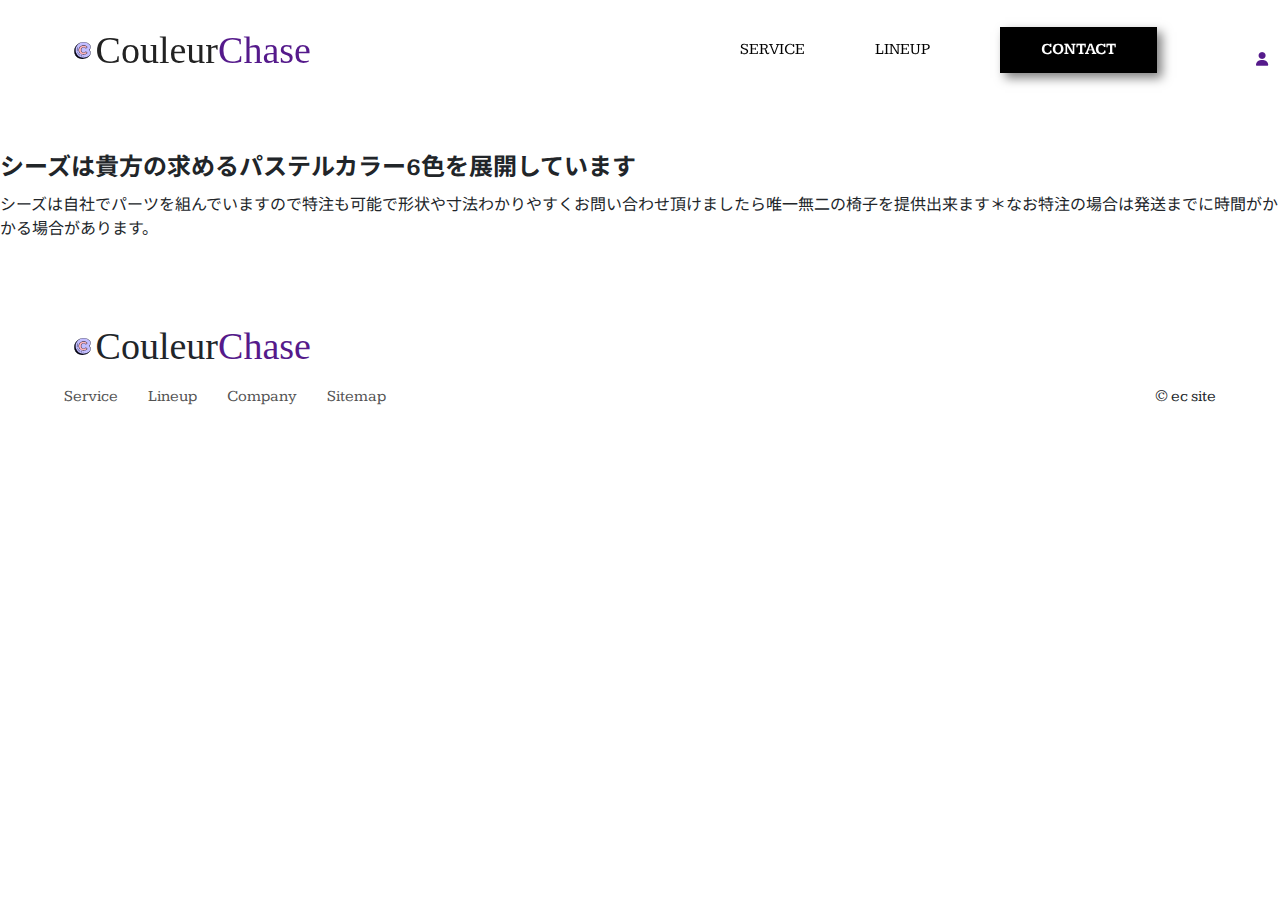
<file: service0.html>
<!DOCTYPE html>
<html lang="ja">
  <head>
    <meta charset="UTF-8" />
    <meta name="viewport" content="width=device-width, initial-scale=1.0" />
    <meta http-equiv="X-UA-Compatible" content="ie=edge" />
    <title>CouleurChase</title>
    <meta name="description" content="This site is a test site." />
    <link rel="icon" href="images/11062b_9ae7fb3109b3466fba8485c4224af5c7.svg" />
    <link rel="stylesheet" href="styles/loader.css" />
    <script src="scripts/vendors/pace.js"></script>
    <link
      href="https://fonts.googleapis.com/css2?family=Kameron:wght@400;700&family=Noto+Sans+JP:wght@500&display=swap"
      rel="stylesheet"
    />
    <link
      rel="stylesheet"
      href="https://cdnjs.cloudflare.com/ajax/libs/font-awesome/6.3.0/css/all.min.css"
    />
    <link rel="stylesheet" href="styles/vendors/bootstrap-reboot.css" />
    <link rel="stylesheet" href="styles/vendors/swiper.min.css" />
    <link rel="stylesheet" href="styles/style.css" />
    <link rel="stylesheet" href="styles/lineup.css" />

    <!-- three.jsを読み込む -->
    <script src="js/three/three.min.js"></script>
    <script src="js/three/OrbitControls.js"></script>
    <script src="js/three/GLTFLoader.js"></script>

    <!-- script.jsを読み込む -->
    <script src="js/script.js"></script>
    <script src="js/script02.js"></script>
    <script src="js/script03.js"></script>
    <script src="js/script04.js"></script>
    <script src="js/script05.js"></script>
    <script src="js/script06.js"></script>
    <script src="js/script07.js"></script>
    <script src="js/script08.js"></script>
    <script src="js/script09.js"></script>
    <script src="js/script10.js"></script>
  </head>
  <body>
    <div id="global-container">
      <div id="container">
        <div class="mobile-menu__cover"></div>
        <div class="nav-trigger"></div>
        <header class="header">
          <div class="header__inner appear up">
            <div class="logo item">
              <a class="logo__transition" href="./index.html">
                <img src="images/11062b_9ae7fb3109b3466fba8485c4224af5c7.svg" alt="" class="logo__img" />
                <span class="logo__stay">Couleur</span>
                <span class="logo__world">Chase</span>
              </a>
            </div>
            <nav class="header__nav">
              <ul class="header__ul">
                <li class="header__li item"><a href="./service.html">Service</a></li>
                <li class="header__li item"><a href="./cart/item_list_a.php">Lineup</a></li>
                <li class="header__li item">
                  <a class="btn filled" href="./contact_us/contact.php">Contact</a>
                </li>
              </ul>
            </nav>

            <div class="header__icon">
              <div class="header__icon__user">
                <a href="./login/login_form.php"
                  ><i class="fa-solid fa-user"></i
                ></a>
              </div>
              <div class="header__icon__cart">
                <a href="./cart/item_cart_a.php"
                  ><i class="fa-solid fa-cart-shopping"></i
                ></a>
              </div>
            </div>
            <button class="mobile-menu__btn">
              <span></span>
              <span></span>
              <span></span>
            </button>
          </div>
        </header>



        <div class="main__service">
          <h2>シーズは貴方の求めるパステルカラー6色を展開しています</h2>

          <p>シーズは自社でパーツを組んでいますので特注も可能で形状や寸法わかりやすくお問い合わせ頂けましたら唯一無二の椅子を提供出来ます</tb><span>＊なお特注の場合は発送までに時間がかかる場合があります。</span></p>
        </div>


        
        
        
        
        
        
        
        
        
        
        
        

        <footer class="footer appear up">
          <div class="logo item">
            <img src="images/11062b_9ae7fb3109b3466fba8485c4224af5c7.svg" alt="" class="logo__img" />
            <span class="logo__stay">Couleur</span>
            <span class="logo__world">Chase</span>
          </div>
          <nav class="footer__nav">
            <ul class="footer__ul">
              <li class="footer__li item"><a href="#">Service</a></li>
              <li class="footer__li item"><a href="#">Lineup</a></li>
              <li class="footer__li item"><a href="#">Company</a></li>
              <li class="footer__li item"><a href="#">Sitemap</a></li>
            </ul>
            <div class="footer__copyright item">&copy; ec site</div>
          </nav>
        </footer>
      </div>
      <nav class="mobile-menu">
        <!-- <div class="logo">
          <img src="images/logo.svg" alt="" class="logo__img" />
          <span class="logo__stay">Stay</span>
          <span class="logo__world">World</span>
        </div> -->
        <ul class="mobile-menu__main">
          <li class="mobile-menu__item">
            <a class="mobile-menu__link" href="#">
              <span class="main-title">Our Service</span>
              <span class="sub-title">サービスについて</span>
            </a>
          </li>
          <li class="mobile-menu__item">
            <a class="mobile-menu__link" href="#">
              <span class="main-title">About Us</span>
              <span class="sub-title">私たちについて</span>
            </a>
          </li>
          <li class="mobile-menu__item">
            <a class="mobile-menu__link" href="#">
              <span class="main-title">Contact Us</span>
              <span class="sub-title">コンタクト方法</span>
            </a>
          </li>
        </ul>
      </nav>
    </div>
    <script src="scripts/vendors/swiper.min.js"></script>
    <script src="scripts/vendors/TweenMax.min.js"></script>
    <script src="scripts/vendors/scroll-polyfill.js"></script>
    <script src="scripts/libs/scroll.js"></script>
    <script src="scripts/libs/text-animation.js"></script>
    <script src="scripts/libs/hero-slider.js"></script>
    <script src="scripts/libs/mobile-menu.js"></script>
    <script src="scripts/main.js"></script>
  </body>
</html>
</file>
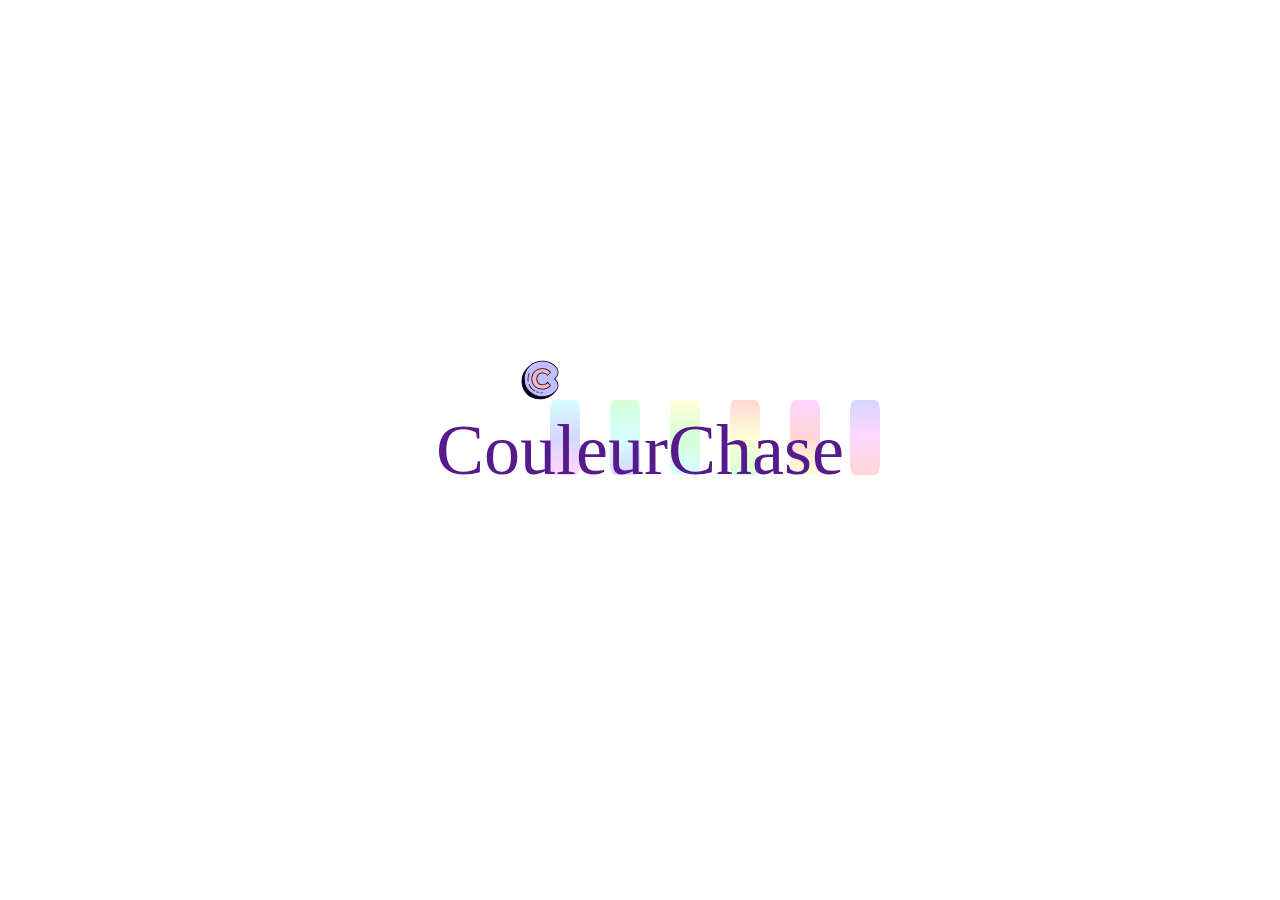
<file: start.html>
<!DOCTYPE html>
<html lang="en">
<head>
    <meta charset="UTF-8">
    <meta http-equiv="X-UA-Compatible" content="IE=edge">
    <meta name="viewport" content="width=device-width, initial-scale=1.0">
    <title>Document</title>
    <link rel="stylesheet" href="styles/start.css">
</head>
<body>
    <a href="index.html">
        <div class="spuer__title tracking-in-contract">CouleurChase</div>
        <div class="spuer__bg bg-pan-bottom"></div>
    </a>
    <div class="spuer__box s01 slide-in-blurred-left"></div>
    <div class="spuer__box s02 slide-in-blurred-bottom02"></div>
    <div class="spuer__box s03 slide-in-blurred-bottom03"></div>
    <div class="spuer__box s04 slide-in-blurred-bottom04"></div>
    <div class="spuer__box s05 slide-in-blurred-bottom05"></div>
    <div class="spuer__box s06 slide-in-blurred-bottom06"></div>
    <img src="./images/11062b_9ae7fb3109b3466fba8485c4224af5c7.svg" alt="" class="spuer__img roll-in-left">
</body>
</html>
</file>
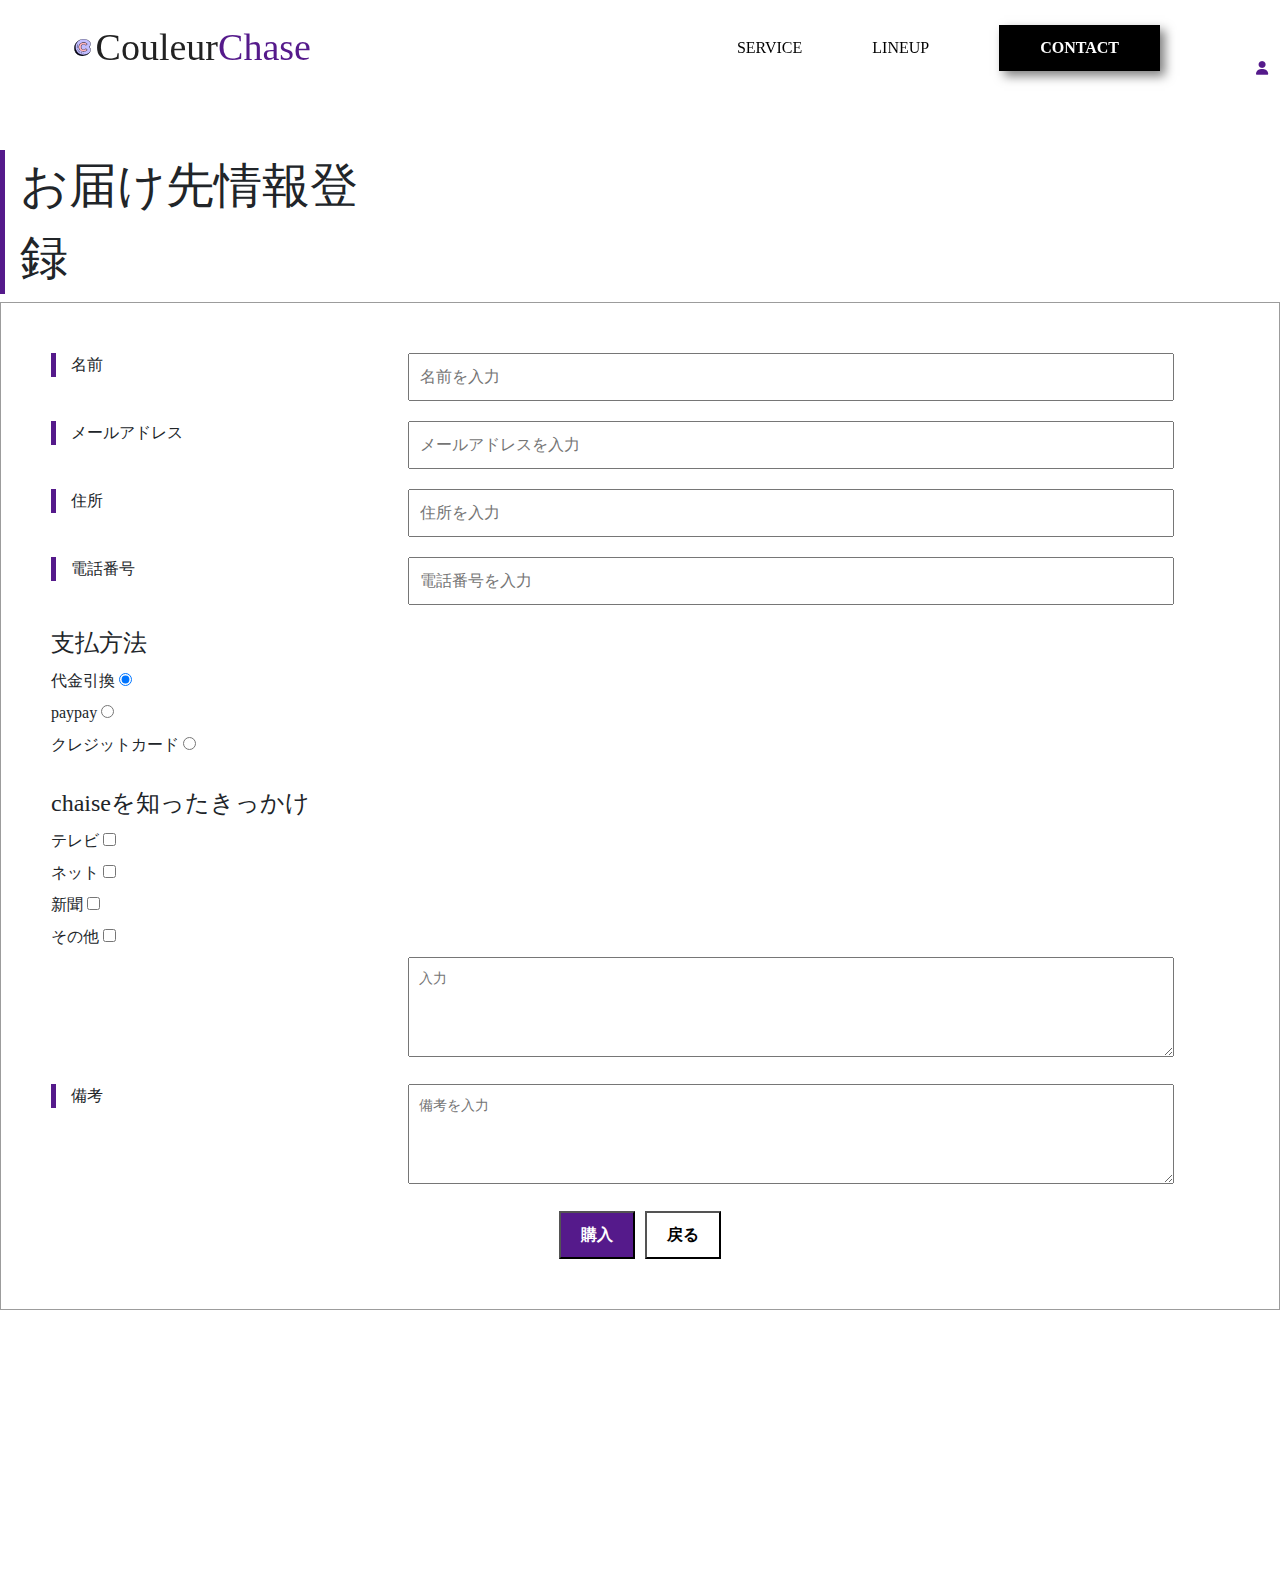
<file: tofome/form.html>
<!DOCTYPE html>
<html lang="ja">
  <head>
    <meta charset="UTF-8" />
    <meta name="viewport" content="width=device-width, initial-scale=1.0" />
    <meta http-equiv="X-UA-Compatible" content="ie=edge" />
    <title>CouleurChase</title>
    <meta name="description" content="This site is a test site." />
    <link rel="icon" href="../images/11062b_9ae7fb3109b3466fba8485c4224af5c7.svg" />
    <link rel="stylesheet" href="../styles/loader.css" />
    <script src="../scripts/vendors/pace.js"></script>
    <link
      href="https://fonts.googleapis.com/css2?family=Kameron:wght@400;700&family=Noto+Sans+JP:wght@500&display=swap"
      rel="stylesheet"
    />
    <link
      rel="stylesheet"
      href="https://cdnjs.cloudflare.com/ajax/libs/font-awesome/6.3.0/css/all.min.css"
    />
    <link rel="stylesheet" href="../styles/vendors/bootstrap-reboot.css" />
    <link rel="stylesheet" href="../styles/vendors/swiper.min.css" />
    <link rel="stylesheet" href="../styles/style.css" />
    <link rel="stylesheet" href="style.css">

    <script>
      function openModal() {
        var modal = document.getElementById("myModal");
        modal.style.display = "block";
        var iframe = document.getElementById("myIframe");
        iframe.src = "../cart/item_cart_main.php";
      }
      function closeModal() {
        var modal = document.getElementById("myModal");
        modal.style.display = "none";
        var iframe = document.getElementById("myIframe");
        iframe.src = "";
      }
    </script>
  </head>
  <body>
    <div id="global-container">
      <div id="container">
        <div class="mobile-menu__cover"></div>
        <div class="nav-trigger"></div>
        <header class="header">
          <div class="header__inner appear up">
            <div class="logo item">
              <a class="logo__transition" href="../index.html">
                <img src="../images/11062b_9ae7fb3109b3466fba8485c4224af5c7.svg" alt="" class="logo__img" />
                <span class="logo__stay">Couleur</span>
                <span class="logo__world">Chase</span>
              </a>
            </div>
            <nav class="header__nav">
              <ul class="header__ul">
                <li class="header__li item">
                  <a href="">Service</a>
                </li>
                <li class="header__li item">
                  <a href="../cart/item_list_a.php">Lineup</a>
                </li>
                <li class="header__li item">
                  <a class="btn filled" href="../contact_us/contact.php"
                    >Contact</a
                  >
                </li>
              </ul>
            </nav>

            <div class="header__icon">
              <div class="header__icon__user">
                <a href="../login/login_form.php"
                  ><i class="fa-solid fa-user"></i
                ></a>
              </div>

              <!-- <div class="header__icon__cart">
                <a href="../cart/item_cart_a.php"
                  ><i class="fa-solid fa-cart-shopping"></i
                ></a>
              </div> -->
              
              
              
              
              
              <div
              class="header__icon__cart bounce-in-right"
              onclick="openModal()"
            >
              <i class="fa-solid fa-cart-shopping"></i>
            </div>
            <div id="myModal" class="modal">
              <div class="modal-content">
                <span class="close" onclick="closeModal()">&times;</span>
                <iframe
                  id="myIframe"
                  src=""
                  width="100%"
                  height="100%"
                ></iframe>
              </div>
              <a href="./tofome/form.html" class="tobu">購入手続きへ</a>
            </div>
            </div>

            
            
            
            
            
            
            
            
            
            <button class="mobile-menu__btn">
              <span></span>
              <span></span>
              <span></span>
            </button>
          </div>
        </header>

        
        
        <div class="item">
          <font size=7><label class="label_left tag" for="name" >お届け先情報登録</label></font>
  
      <form class="form" action="#" method="post">
   
          <!--   名前 -->
          <div class="item">
            <label class="label_left" for="name">名前</label>
            <input id="name" type="text" placeholder="名前を入力" required><br>
          </div>
          <!--   メアド -->
          <div class="item">
              <label class="label_left" for="name">メールアドレス</label>
              <input id="email" type="email" placeholder="メールアドレスを入力" required><br>
            </div>
          
          <!--   住所 -->
          <div class="item">
            <label  class="label_left" for="email">住所</label>
            <input id="address" type="text" placeholder="住所を入力" required><br>
          </div>
        
          
          <!--   電話番号 -->
          <div class="item">
            <label class="label_left" for="name">電話番号</label>
            <input id="text" type="text" placeholder="電話番号を入力" required><br>
          </div>
           <!--   決済方法 -->
          
          <div class="item">
            <fieldset>
              <legend>支払方法</legend>
              <label for="daibiki">代金引換</label>
              <input id="daibiki" type="radio" name="payment" value="daibiki" checked><br>
              <label for="paypay">paypay</label>
              <input id="paypay" type="radio" name="payment" value="paypay"><br>
              <label for="kureka">クレジットカード</label>
              <input id="kureka" type="radio" name="payment" value="kureka"><br>
            </fieldset>
          </div>
        
          <!--   興味のある分野 -->
          <div class="item">
            <fieldset>
              <legend>chaiseを知ったきっかけ</legend>
              <label for="fashion">テレビ</label>
              <input type="checkbox" name="status" value="" id="fashion"><br>
              <label for="chemistry">ネット</label>
              <input type="checkbox" name="status" value="" id="chemistry"><br>
              <label for="politics">新聞</label>
              <input type="checkbox" name="status" value="" id="politics"><br>
              <label for="economy">その他</label>
              <input type="checkbox" name="status" value="" id="economy"><br>
              <label class="label_left" for="remarks"></label>
              <textarea name="textarea" id="remarks" placeholder="入力"></textarea><br>
            </fieldset>
          </div>
        
          <!--   備考 -->
          <div class="item">
            <label class="label_left" for="remarks">備考</label>
            <textarea name="textarea" id="remarks" placeholder="備考を入力"></textarea><br>
          </div>
        
         
         
        
          <!--   名前 -->
          <div class="btns">
            <input type="submit" value="購入"><br>
            <input type="reset" value="戻る">
          </div>
  
          
        
        </form>
        
        
    
        
        
        <footer class="footer appear up">
          <div class="logo item">
            <img src="../images/11062b_9ae7fb3109b3466fba8485c4224af5c7.svg" alt="" class="logo__img" />
            <span class="logo__stay">Couleur</span>
            <span class="logo__world">Chase</span>
          </div>
          <nav class="footer__nav">
            <ul class="footer__ul">
              <li class="footer__li item"><a href="#">Service</a></li>
              <li class="footer__li item"><a href="#">Lineup</a></li>
              <li class="footer__li item"><a href="#">Company</a></li>
              <li class="footer__li item"><a href="#">Sitemap</a></li>
            </ul>
            <div class="footer__copyright item">&copy; ec site</div>
          </nav>
        </footer>
      </div>
      <nav class="mobile-menu">

        <ul class="mobile-menu__main">
          <li class="mobile-menu__item">
            <a class="mobile-menu__link" href="#">
              <span class="main-title">Our Service</span>
              <span class="sub-title">サービスについて</span>
            </a>
          </li>
          <li class="mobile-menu__item">
            <a class="mobile-menu__link" href="#">
              <span class="main-title">About Us</span>
              <span class="sub-title">私たちについて</span>
            </a>
          </li>
          <li class="mobile-menu__item">
            <a class="mobile-menu__link" href="#">
              <span class="main-title">Contact Us</span>
              <span class="sub-title">コンタクト方法</span>
            </a>
          </li>
        </ul>
      </nav>
    </div>
    <script src="../scripts/vendors/swiper.min.js"></script>
    <script src="../scripts/vendors/TweenMax.min.js"></script>
    <script src="../scripts/vendors/scroll-polyfill.js"></script>
    <script src="../scripts/libs/scroll.js"></script>
    <script src="../scripts/libs/text-animation.js"></script>
    <script src="../scripts/libs/hero-slider.js"></script>
    <script src="../scripts/libs/mobile-menu.js"></script>
    <script src="../scripts/main.js"></script>
  </body>
</html>
</file>
<file: styles/loader.css>
.pace-done #global-container {
  -webkit-transition: opacity 1s;
  transition: opacity 1s;
  opacity: 1;
}

#global-container {
  opacity: 0;
}

.pace {
  z-index: 2000;
  position: fixed;
  margin: auto;
  top: 0;
  left: 0;
  right: 0;
  bottom: 0;
  width: 100px;
  height: 100px;
}

.pace .pace-progress {
  -webkit-transform: none !important;
          transform: none !important;
  text-align: center;
}

.pace .pace-progress::after {
  content: attr(data-progress-text);
  display: block;
  font-weight: 100;
  font-size: 2em;
  font-family: 'Helvetica Neue', 'Yu Gothic', 'Meiryo', sans-serif;
  color: #535353;
}

.pace.pace-inactive {
  display: none;
}

.pace-progress-inner {
  width: 40px;
  height: 40px;
  background-color: #551A8B;
  margin: 0 auto;
  -webkit-animation-name: sk-rotateplane;
          animation-name: sk-rotateplane;
  -webkit-animation-duration: 1.2s;
          animation-duration: 1.2s;
  -webkit-animation-timing-function: ease-in-out;
          animation-timing-function: ease-in-out;
  -webkit-animation-delay: 0s;
          animation-delay: 0s;
  -webkit-animation-iteration-count: infinite;
          animation-iteration-count: infinite;
  -webkit-animation-direction: normal;
          animation-direction: normal;
  -webkit-animation-fill-mode: forwards;
          animation-fill-mode: forwards;
}

@-webkit-keyframes sk-rotateplane {
  0% {
    -webkit-transform: perspective(120px) rotateX(0deg) rotateY(0deg);
            transform: perspective(120px) rotateX(0deg) rotateY(0deg);
  }
  50% {
    -webkit-transform: perspective(120px) rotateX(-180deg) rotateY(0deg);
            transform: perspective(120px) rotateX(-180deg) rotateY(0deg);
  }
  100% {
    -webkit-transform: perspective(120px) rotateX(-180deg) rotateY(-180deg);
            transform: perspective(120px) rotateX(-180deg) rotateY(-180deg);
  }
}

@keyframes sk-rotateplane {
  0% {
    -webkit-transform: perspective(120px) rotateX(0deg) rotateY(0deg);
            transform: perspective(120px) rotateX(0deg) rotateY(0deg);
  }
  50% {
    -webkit-transform: perspective(120px) rotateX(-180deg) rotateY(0deg);
            transform: perspective(120px) rotateX(-180deg) rotateY(0deg);
  }
  100% {
    -webkit-transform: perspective(120px) rotateX(-180deg) rotateY(-180deg);
            transform: perspective(120px) rotateX(-180deg) rotateY(-180deg);
  }
}
/*# sourceMappingURL=loader.css.map */
</file>
<file: styles/style.css>
@charset "UTF-8";

.news_title {
  text-align: center;
  font-size: 48px;
  font-weight: 700;
}
.news {
  display: flex;
}
li {
  margin-right: 50px;
  padding-bottom: 15px;
}

.appear.up .item {
  -webkit-transform: translateY(6px);
  transform: translateY(6px);
}

.appear.down .item {
  -webkit-transform: translateY(-6px);
  transform: translateY(-6px);
}

.appear.left .item {
  -webkit-transform: translateX(40px);
  transform: translateX(40px);
}

.appear.right .item {
  -webkit-transform: translateX(-40px);
  transform: translateX(-40px);
}

.appear .item {
  -webkit-transition: all 0.8s;
  transition: all 0.8s;
  opacity: 0;
}

.appear.inview .item {
  opacity: 1;
  -webkit-transform: none;
  transform: none;
}

.appear.inview .item:nth-child(1) {
  -webkit-transition-delay: 0.1s;
  transition-delay: 0.1s;
}

.appear.inview .item:nth-child(2) {
  -webkit-transition-delay: 0.2s;
  transition-delay: 0.2s;
}

.appear.inview .item:nth-child(3) {
  -webkit-transition-delay: 0.3s;
  transition-delay: 0.3s;
}

.appear.inview .item:nth-child(4) {
  -webkit-transition-delay: 0.4s;
  transition-delay: 0.4s;
}

.appear.inview .item:nth-child(5) {
  -webkit-transition-delay: 0.5s;
  transition-delay: 0.5s;
}

.appear.inview .item:nth-child(6) {
  -webkit-transition-delay: 0.6s;
  transition-delay: 0.6s;
}

.appear.inview .item:nth-child(7) {
  -webkit-transition-delay: 0.7s;
  transition-delay: 0.7s;
}

.appear.inview .item:nth-child(8) {
  -webkit-transition-delay: 0.8s;
  transition-delay: 0.8s;
}

.appear.inview .item:nth-child(9) {
  -webkit-transition-delay: 0.9s;
  transition-delay: 0.9s;
}

.appear.inview .item:nth-child(10) {
  -webkit-transition-delay: 1s;
  transition-delay: 1s;
}

.btn {
  position: relative;
  display: inline-block;
  background-color: white;
  border: 1px solid black;
  font-weight: 600;
  padding: 10px 40px;
  margin: 10px auto;
  cursor: pointer;
  -webkit-transition: all 0.3s;
  transition: all 0.3s;
  color: black;
  text-decoration: none !important;
}

.btn.float:hover {
  background-color: black;
  color: white;
  -webkit-box-shadow: 5px 5px 10px 0 rgba(0, 0, 0, 0.5);
  box-shadow: 5px 5px 10px 0 rgba(0, 0, 0, 0.5);
}

.btn.filled {
  background-color: black;
  color: white;
  -webkit-box-shadow: 5px 5px 10px 0 rgba(0, 0, 0, 0.5);
  box-shadow: 5px 5px 10px 0 rgba(0, 0, 0, 0.5);
}

.btn.filled:hover {
  background-color: white;
  color: black;
  -webkit-box-shadow: none;
  box-shadow: none;
}

.btn.letter-spacing:hover {
  background-color: black;
  letter-spacing: 3px;
  color: white;
}

.btn.shadow {
  -webkit-box-shadow: none;
  box-shadow: none;
}

.btn.shadow:hover {
  -webkit-transform: translate(-2.5px, -2.5px);
  transform: translate(-2.5px, -2.5px);
  -webkit-box-shadow: 5px 5px 0 0 black;
  box-shadow: 5px 5px 0 0 black;
}

.btn.solid {
  -webkit-box-shadow: 2px 2px 0 0 black;
  box-shadow: 2px 2px 0 0 black;
  border-radius: 7px;
}

.btn.solid:hover {
  -webkit-transform: translate(2px, 2px);
  transform: translate(2px, 2px);
  -webkit-box-shadow: none;
  box-shadow: none;
}

.btn.slide-bg {
  position: relative;
  overflow: hidden;
  z-index: 1;
}

.btn.slide-bg::before {
  content: "";
  display: inline-block;
  width: 100%;
  height: 100%;
  background-color: black;
  position: absolute;
  top: 0;
  left: 0;
  -webkit-transform: translateX(-100%);
  transform: translateX(-100%);
  -webkit-transition: -webkit-transform 0.3s;
  transition: -webkit-transform 0.3s;
  transition: transform 0.3s;
  transition: transform 0.3s, -webkit-transform 0.3s;
  z-index: -1;
}

.btn.slide-bg:hover {
  color: white;
}

.btn.slide-bg:hover::before {
  -webkit-transform: none;
  transform: none;
}

.btn.cover-3d {
  position: relative;
  z-index: 1;
  -webkit-transform-style: preserve-3d;
  transform-style: preserve-3d;
  -webkit-perspective: 300px;
  perspective: 300px;
}

.btn.cover-3d span {
  display: inline-block;
  -webkit-transform: translateZ(20px);
  transform: translateZ(20px);
}

.btn.cover-3d::before {
  content: "";
  display: inline-block;
  width: 100%;
  height: 100%;
  background-color: black;
  position: absolute;
  top: 0;
  left: 0;
  -webkit-transform: rotateX(90deg);
  transform: rotateX(90deg);
  -webkit-transition: all 0.3s;
  transition: all 0.3s;
  -webkit-transform-origin: top center;
  transform-origin: top center;
  opacity: 0;
}

.btn.cover-3d:hover {
  color: white;
}

.btn.cover-3d:hover::before {
  -webkit-transform: none;
  transform: none;
  opacity: 1;
}

.btn-cubic {
  position: relative;
  display: inline-block;
  -webkit-transform-style: preserve-3d;
  transform-style: preserve-3d;
  -webkit-perspective: 300px;
  perspective: 300px;
  width: 150px;
  height: 50px;
  margin: 0 auto;
  cursor: pointer;
  font-weight: 600;
}

.btn-cubic span {
  position: absolute;
  top: 0;
  left: 0;
  width: 100%;
  height: 100%;
  border: 1px solid black;
  line-height: 48px;
  text-align: center;
  -webkit-transition: all 0.3s;
  transition: all 0.3s;
  -webkit-transform-origin: center center -25px;
  transform-origin: center center -25px;
  color: black;
}

.btn-cubic .hovering {
  background-color: black;
  color: white;
  -webkit-transform: rotateX(90deg);
  transform: rotateX(90deg);
}

.btn-cubic .default {
  background-color: white;
  color: black;
  -webkit-transform: rotateX(0);
  transform: rotateX(0);
}

.btn-cubic:hover .hovering {
  -webkit-transform: rotateX(0);
  transform: rotateX(0);
}

.btn-cubic:hover .default {
  -webkit-transform: rotateX(-90deg);
  transform: rotateX(-90deg);
}

.swiper-container {
  overflow: visible !important;
}

.swiper-slide {
  height: 300px;
  overflow: hidden;
}

.swiper-slide > img {
  width: 100%;
  height: 100%;
  max-width: 100%;
  -o-object-fit: cover;
  object-fit: cover;
  -webkit-transform: scale(1.3);
  transform: scale(1.3);
  -webkit-transition: -webkit-transform 1.9s ease;
  transition: -webkit-transform 1.9s ease;
  transition: transform 1.9s ease;
  transition: transform 1.9s ease, -webkit-transform 1.9s ease;
}

.swiper-slide::after {
  content: "";
  position: absolute;
  top: 0;
  left: 0;
  width: 100%;
  height: 100%;
  background-color: rgba(0, 61, 125, 0.1);
}

.swiper-slide-active > img {
  -webkit-transform: none;
  transform: none;
}

.swiper-slide-active .hero__title {
  opacity: 1;
  -webkit-transform: translate(-50%, -50%);
  transform: translate(-50%, -50%);
}

.hero {
  overflow: hidden;
  padding-top: 100px;
}

.hero__title {
  position: absolute;
  top: 50%;
  left: 50%;
  -webkit-transform: translate(-50%, calc(-50% + 20px));
  transform: translate(-50%, calc(-50% + 20px));
  color: white;
  font-size: 25px;
  font-family: 'Noto Serif JP', serif;
  z-index: 2;
  opacity: 0;
  -webkit-transition: opacity 0.3s ease 1s, -webkit-transform 0.3s ease 1s;
  transition: opacity 0.3s ease 1s, -webkit-transform 0.3s ease 1s;
  transition: opacity 0.3s ease 1s, transform 0.3s ease 1s;
  transition: opacity 0.3s ease 1s, transform 0.3s ease 1s,
    -webkit-transform 0.3s ease 1s;
}

.hero__footer {
  position: absolute;
  left: 50%;
  bottom: 20px;
  -webkit-transform: translateX(-50%);
  transform: translateX(-50%);
  z-index: 2;
  height: 68px;
  width: 22px;
  overflow: hidden;
}

.hero__downarrow {
  position: absolute;
  left: 0;
  bottom: 0;
  width: 6px;
  -webkit-animation-name: kf-arrow-anime;
  animation-name: kf-arrow-anime;
  -webkit-animation-duration: 2s;
  animation-duration: 2s;
  -webkit-animation-timing-function: linear;
  animation-timing-function: linear;
  -webkit-animation-delay: 0s;
  animation-delay: 0s;
  -webkit-animation-iteration-count: infinite;
  animation-iteration-count: infinite;
  -webkit-animation-direction: normal;
  animation-direction: normal;
  -webkit-animation-fill-mode: forwards;
  animation-fill-mode: forwards;
}

.hero__scrolltext {
  position: absolute;
  -webkit-transform: rotate(90deg);
  transform: rotate(90deg);
  color: rgba(255, 255, 255, 0.7);
  left: -8px;
  top: 11px;
  font-size: 1.2em;
  font-family: 'Noto Serif JP', serif;
}

@-webkit-keyframes kf-arrow-anime {
  0%,
  50%,
  100% {
    -webkit-transform: translateY(-10%);
    transform: translateY(-10%);
  }
  30% {
    -webkit-transform: none;
    transform: none;
  }
}

@keyframes kf-arrow-anime {
  0%,
  50%,
  100% {
    -webkit-transform: translateY(-10%);
    transform: translateY(-10%);
  }
  30% {
    -webkit-transform: none;
    transform: none;
  }
}

.animate-title,
.tween-animate-title {
  opacity: 0;
}

.animate-title.inview,
.tween-animate-title.inview {
  opacity: 1;
}

.animate-title.inview .char,
.tween-animate-title.inview .char {
  display: inline-block;
}

.animate-title .char,
.tween-animate-title .char {
  opacity: 0;
}

.animate-title.inview .char {
  -webkit-animation-name: kf-animate-chars;
  animation-name: kf-animate-chars;
  -webkit-animation-duration: 0.5s;
  animation-duration: 0.5s;
  -webkit-animation-timing-function: cubic-bezier(0.39, 1.57, 0.58, 1);
  animation-timing-function: cubic-bezier(0.39, 1.57, 0.58, 1);
  -webkit-animation-delay: 0s;
  animation-delay: 0s;
  -webkit-animation-iteration-count: 1;
  animation-iteration-count: 1;
  -webkit-animation-direction: normal;
  animation-direction: normal;
  -webkit-animation-fill-mode: both;
  animation-fill-mode: both;
}

.animate-title.inview .char:nth-child(1) {
  -webkit-animation-delay: 0.04s;
  animation-delay: 0.04s;
}

.animate-title.inview .char:nth-child(2) {
  -webkit-animation-delay: 0.08s;
  animation-delay: 0.08s;
}

.animate-title.inview .char:nth-child(3) {
  -webkit-animation-delay: 0.12s;
  animation-delay: 0.12s;
}

.animate-title.inview .char:nth-child(4) {
  -webkit-animation-delay: 0.16s;
  animation-delay: 0.16s;
}

.animate-title.inview .char:nth-child(5) {
  -webkit-animation-delay: 0.2s;
  animation-delay: 0.2s;
}

.animate-title.inview .char:nth-child(6) {
  -webkit-animation-delay: 0.24s;
  animation-delay: 0.24s;
}

.animate-title.inview .char:nth-child(7) {
  -webkit-animation-delay: 0.28s;
  animation-delay: 0.28s;
}

.animate-title.inview .char:nth-child(8) {
  -webkit-animation-delay: 0.32s;
  animation-delay: 0.32s;
}

.animate-title.inview .char:nth-child(9) {
  -webkit-animation-delay: 0.36s;
  animation-delay: 0.36s;
}

.animate-title.inview .char:nth-child(10) {
  -webkit-animation-delay: 0.4s;
  animation-delay: 0.4s;
}

.animate-title.inview .char:nth-child(11) {
  -webkit-animation-delay: 0.44s;
  animation-delay: 0.44s;
}

.animate-title.inview .char:nth-child(12) {
  -webkit-animation-delay: 0.48s;
  animation-delay: 0.48s;
}

.animate-title.inview .char:nth-child(13) {
  -webkit-animation-delay: 0.52s;
  animation-delay: 0.52s;
}

.animate-title.inview .char:nth-child(14) {
  -webkit-animation-delay: 0.56s;
  animation-delay: 0.56s;
}

.animate-title.inview .char:nth-child(15) {
  -webkit-animation-delay: 0.6s;
  animation-delay: 0.6s;
}

.animate-title.inview .char:nth-child(16) {
  -webkit-animation-delay: 0.64s;
  animation-delay: 0.64s;
}

.animate-title.inview .char:nth-child(17) {
  -webkit-animation-delay: 0.68s;
  animation-delay: 0.68s;
}

.animate-title.inview .char:nth-child(18) {
  -webkit-animation-delay: 0.72s;
  animation-delay: 0.72s;
}

.animate-title.inview .char:nth-child(19) {
  -webkit-animation-delay: 0.76s;
  animation-delay: 0.76s;
}

.animate-title.inview .char:nth-child(20) {
  -webkit-animation-delay: 0.8s;
  animation-delay: 0.8s;
}

.animate-title.inview .char:nth-child(21) {
  -webkit-animation-delay: 0.84s;
  animation-delay: 0.84s;
}

.animate-title.inview .char:nth-child(22) {
  -webkit-animation-delay: 0.88s;
  animation-delay: 0.88s;
}

.animate-title.inview .char:nth-child(23) {
  -webkit-animation-delay: 0.92s;
  animation-delay: 0.92s;
}

.animate-title.inview .char:nth-child(24) {
  -webkit-animation-delay: 0.96s;
  animation-delay: 0.96s;
}

.animate-title.inview .char:nth-child(25) {
  -webkit-animation-delay: 1s;
  animation-delay: 1s;
}

.animate-title.inview .char:nth-child(26) {
  -webkit-animation-delay: 1.04s;
  animation-delay: 1.04s;
}

.animate-title.inview .char:nth-child(27) {
  -webkit-animation-delay: 1.08s;
  animation-delay: 1.08s;
}

.animate-title.inview .char:nth-child(28) {
  -webkit-animation-delay: 1.12s;
  animation-delay: 1.12s;
}

.animate-title.inview .char:nth-child(29) {
  -webkit-animation-delay: 1.16s;
  animation-delay: 1.16s;
}

.animate-title.inview .char:nth-child(30) {
  -webkit-animation-delay: 1.2s;
  animation-delay: 1.2s;
}

@-webkit-keyframes kf-animate-chars {
  0% {
    opacity: 0;
    -webkit-transform: translateY(-50%);
    transform: translateY(-50%);
  }
  100% {
    opacity: 1;
    -webkit-transform: translateY(0);
    transform: translateY(0);
  }
}

@keyframes kf-animate-chars {
  0% {
    opacity: 0;
    -webkit-transform: translateY(-50%);
    transform: translateY(-50%);
  }
  100% {
    opacity: 1;
    -webkit-transform: translateY(0);
    transform: translateY(0);
  }
}

.cover-slide {
  position: relative;
  overflow: hidden;
}

.cover-slide::after {
  content: "";
  position: absolute;
  z-index: 2;
  top: 0;
  left: 0;
  right: 0;
  bottom: 0;
  background-color: #eaebe6;
  opacity: 0;
}

.cover-slide.inview::after {
  opacity: 1;
  -webkit-animation-name: kf-cover-slide;
  animation-name: kf-cover-slide;
  -webkit-animation-duration: 1.6s;
  animation-duration: 1.6s;
  -webkit-animation-timing-function: ease-in-out;
  animation-timing-function: ease-in-out;
  -webkit-animation-delay: 0s;
  animation-delay: 0s;
  -webkit-animation-iteration-count: 1;
  animation-iteration-count: 1;
  -webkit-animation-direction: normal;
  animation-direction: normal;
  -webkit-animation-fill-mode: both;
  animation-fill-mode: both;
}

@-webkit-keyframes kf-cover-slide {
  0% {
    -webkit-transform-origin: left;
    transform-origin: left;
    -webkit-transform: scaleX(0);
    transform: scaleX(0);
  }
  50% {
    -webkit-transform-origin: left;
    transform-origin: left;
    -webkit-transform: scaleX(1);
    transform: scaleX(1);
  }
  50.1% {
    -webkit-transform-origin: right;
    transform-origin: right;
    -webkit-transform: scaleX(1);
    transform: scaleX(1);
  }
  100% {
    -webkit-transform-origin: right;
    transform-origin: right;
    -webkit-transform: scaleX(0);
    transform: scaleX(0);
  }
}

@keyframes kf-cover-slide {
  0% {
    -webkit-transform-origin: left;
    transform-origin: left;
    -webkit-transform: scaleX(0);
    transform: scaleX(0);
  }
  50% {
    -webkit-transform-origin: left;
    transform-origin: left;
    -webkit-transform: scaleX(1);
    transform: scaleX(1);
  }
  50.1% {
    -webkit-transform-origin: right;
    transform-origin: right;
    -webkit-transform: scaleX(1);
    transform: scaleX(1);
  }
  100% {
    -webkit-transform-origin: right;
    transform-origin: right;
    -webkit-transform: scaleX(0);
    transform: scaleX(0);
  }
}

.img-zoom,
.bg-img-zoom {
  opacity: 0;
}

.inview .img-zoom,
.inview .bg-img-zoom {
  opacity: 1;
  -webkit-transition: -webkit-transform 0.3s ease;
  transition: -webkit-transform 0.3s ease;
  transition: transform 0.3s ease;
  transition: transform 0.3s ease, -webkit-transform 0.3s ease;
  -webkit-animation-name: kf-img-show;
  animation-name: kf-img-show;
  -webkit-animation-duration: 1.6s;
  animation-duration: 1.6s;
  -webkit-animation-timing-function: ease-in-out;
  animation-timing-function: ease-in-out;
  -webkit-animation-delay: 0s;
  animation-delay: 0s;
  -webkit-animation-iteration-count: 1;
  animation-iteration-count: 1;
  -webkit-animation-direction: normal;
  animation-direction: normal;
  -webkit-animation-fill-mode: none;
  animation-fill-mode: none;
}

.inview .img-zoom:hover,
.inview .bg-img-zoom:hover {
  -webkit-transform: scale(1.05);
  transform: scale(1.05);
}

@-webkit-keyframes kf-img-show {
  0% {
    opacity: 0;
  }
  50% {
    opacity: 0;
  }
  50.1% {
    opacity: 1;
    -webkit-transform: scale(1.5);
    transform: scale(1.5);
  }
  100% {
    opacity: 1;
  }
}

@keyframes kf-img-show {
  0% {
    opacity: 0;
  }
  50% {
    opacity: 0;
  }
  50.1% {
    opacity: 1;
    -webkit-transform: scale(1.5);
    transform: scale(1.5);
  }
  100% {
    opacity: 1;
  }
}

.hover-darken::before {
  content: "";
  position: absolute;
  top: 0;
  left: 0;
  width: 100%;
  height: 100%;
  z-index: 1;
  -webkit-transition: background-color 0.3s ease;
  transition: background-color 0.3s ease;
  pointer-events: none;
  -webkit-animation-name: kf-img-show;
  animation-name: kf-img-show;
  -webkit-animation-duration: 1.6s;
  animation-duration: 1.6s;
  -webkit-animation-timing-function: ease-in-out;
  animation-timing-function: ease-in-out;
  -webkit-animation-delay: 0s;
  animation-delay: 0s;
  -webkit-animation-iteration-count: 1;
  animation-iteration-count: 1;
  -webkit-animation-direction: normal;
  animation-direction: normal;
  -webkit-animation-fill-mode: none;
  animation-fill-mode: none;
}

.hover-darken:hover::before {
  background-color: rgba(0, 0, 0, 0.1);
}

.bg-img-zoom {
  background-image: url(images/image-1.jpg);
  background-repeat: no-repeat;
  background-position: center;
  background-size: cover;
  width: 100%;
}

.img-bg50 {
  position: relative;
}

.img-bg50::before {
  display: block;
  content: "";
  padding-top: 50%;
}

#photo_canvas07, #photo_canvas08, #photo_canvas09, #photo_canvas10{
  cursor: pointer;
}

.mobile-menu {
  position: fixed;
  right: 0;
  top: 60px;
  width: 300px;
}

.mobile-menu .logo {
  padding: 0 40px;
  font-size: 38px;
}

.mobile-menu__btn {
  background-color: unset;
  border: none;
  outline: none !important;
  cursor: pointer;
}

.mobile-menu__btn > span {
  background-color: black;
  width: 35px;
  height: 2px;
  display: block;
  margin-bottom: 9px;
  -webkit-transition: -webkit-transform 0.7s;
  transition: -webkit-transform 0.7s;
  transition: transform 0.7s;
  transition: transform 0.7s, -webkit-transform 0.7s;
}

.mobile-menu__btn > span:last-child {
  margin-bottom: 0;
}

.mobile-menu__cover {
  position: absolute;
  top: 0;
  left: 0;
  width: 100%;
  height: 100%;
  background-color: rgba(0, 0, 0, 0.3);
  opacity: 0;
  visibility: hidden;
  -webkit-transition: opacity 1s;
  transition: opacity 1s;
  cursor: pointer;
  z-index: 200;
}

.mobile-menu__main {
  padding: 0;
  -webkit-perspective: 2000px;
  perspective: 2000px;
  -webkit-transform-style: preserve-3d;
  transform-style: preserve-3d;
}

.mobile-menu__item {
  list-style: none;
  display: block;
  -webkit-transform: translate3d(0, 0, -1000px);
  transform: translate3d(0, 0, -1000px);
  padding: 0 40px;
  -webkit-transition: opacity 0.2s, -webkit-transform 0.3s;
  transition: opacity 0.2s, -webkit-transform 0.3s;
  transition: transform 0.3s, opacity 0.2s;
  transition: transform 0.3s, opacity 0.2s, -webkit-transform 0.3s;
  opacity: 0;
}

.mobile-menu__link {
  display: block;
  margin-top: 30px;
  color: black;
  text-decoration: none !important;
}

.menu-open #container {
  -webkit-transform: translate(-300px, 60px);
  transform: translate(-300px, 60px);
  -webkit-box-shadow: 0 8px 40px -10px rgba(0, 0, 0, 0.8);
  box-shadow: 0 8px 40px -10px rgba(0, 0, 0, 0.8);
}

.menu-open .mobile-menu__cover {
  opacity: 1;
  visibility: visible;
}

.menu-open .mobile-menu__item {
  -webkit-transform: none;
  transform: none;
  opacity: 1;
}

.menu-open .mobile-menu__item:nth-child(1) {
  -webkit-transition-delay: 0.07s;
  transition-delay: 0.07s;
}

.menu-open .mobile-menu__item:nth-child(2) {
  -webkit-transition-delay: 0.14s;
  transition-delay: 0.14s;
}

.menu-open .mobile-menu__item:nth-child(3) {
  -webkit-transition-delay: 0.21s;
  transition-delay: 0.21s;
}

.menu-open .mobile-menu__item:nth-child(4) {
  -webkit-transition-delay: 0.28s;
  transition-delay: 0.28s;
}

.menu-open .mobile-menu__item:nth-child(5) {
  -webkit-transition-delay: 0.35s;
  transition-delay: 0.35s;
}

.menu-open .mobile-menu__btn > span {
  background-color: black;
}

.menu-open .mobile-menu__btn > span:nth-child(1) {
  -webkit-transition-delay: 70ms;
  transition-delay: 70ms;
  -webkit-transform: translateY(11px) rotate(135deg);
  transform: translateY(11px) rotate(135deg);
}

.menu-open .mobile-menu__btn > span:nth-child(2) {
  -webkit-transition-delay: 0s;
  transition-delay: 0s;
  -webkit-transform: translateX(-18px) scaleX(0);
  transform: translateX(-18px) scaleX(0);
}

.menu-open .mobile-menu__btn > span:nth-child(3) {
  -webkit-transition-delay: 140ms;
  transition-delay: 140ms;
  -webkit-transform: translateY(-11px) rotate(-135deg);
  transform: translateY(-11px) rotate(-135deg);
}

/******************************************************************

Stylesheet: ベーススタイル

******************************************************************/
body {
  font-family: "Kameron", "Noto Sans JP", sans-serif;
}

img {
  max-width: 100%;
  vertical-align: bottom;
}

.font-sm,
.sub-title {
  font-size: 14px;
}

.font-md,
.popular__title {
  font-size: 17px;
  font-family: 'Noto Serif JP', serif;
}

.font-lr,
.houses__title {
  font-size: 17px;
  font-family: 'Noto Serif JP', serif;
}

.font-lg,
.main-title {
  font-size: 25px;
}

.mb-sm,
.travel__sub,
.travel__img,
.houses__title,
.popular__title {
  margin-bottom: 16px !important;
}

.mb-lg,
.travel,
.houses,
.popular__btn {
  margin-bottom: 80px !important;
}

.pb-sm,
.travel__texts,
.popular__container {
  padding-bottom: 16px !important;
}

.pb-lg,
.hero {
  padding-bottom: 80px !important;
}

.content-width,
.header__inner,
.travel,
.houses,
.popular__header,
.popular__container,
.footer {
  width: 90%;
  margin: 0 auto;
  max-width: 1200px;
}

.main-title {
  font-weight: 600;
  margin-bottom: 0;
  display: block;
}

.sub-title {
  color: #535353;
}

.flex,
.travel__inner,
.houses__inner,
.popular__container,
.footer__nav,
.footer__ul {
  display: -webkit-box;
  display: -ms-flexbox;
  display: flex;
  -webkit-box-orient: vertical;
  -webkit-box-direction: normal;
  -ms-flex-direction: column;
  flex-direction: column;
}

.purple {
    color: #551A8B;
}

#main-content {
  position: relative;
  z-index: 0;
}

main {
  position: relative;
  z-index: -1;
}

#container {
  background-color: white;
  position: relative;
  z-index: 10;
  -webkit-transition: -webkit-transform 0.5s, -webkit-box-shadow 0.5s;
  transition: -webkit-transform 0.5s, -webkit-box-shadow 0.5s;
  transition: transform 0.5s, box-shadow 0.5s;
  transition: transform 0.5s, box-shadow 0.5s, -webkit-transform 0.5s,
    -webkit-box-shadow 0.5s;
}

.header {
  position: fixed;
  top: 0;
  left: 0;
  width: 100%;
  height: 100px;
  background-color: transparent;
  display: -webkit-box;
  display: -ms-flexbox;
  display: flex;
  -webkit-box-align: center;
  -ms-flex-align: center;
  align-items: center;
  z-index: 100;
}

.header.triggered {
  background-color: rgba(255, 255, 255, 0.9);
  -webkit-box-shadow: 10px 0 25px -10px rgba(0, 0, 0, 0.5);
  box-shadow: 10px 0 25px -10px rgba(0, 0, 0, 0.5);
}

.header__nav {
  display: none;
}

.header__ul {
  display: -webkit-box;
  display: -ms-flexbox;
  display: flex;
  -webkit-box-align: center;
  -ms-flex-align: center;
  align-items: center;
  padding: 0;
  margin: 0;
  list-style: none;
  margin-left: 400px;
}

.header__li {
  margin-left: 20px;
  margin-top: 15px;
}

.header__li > a {
  color: black;
  text-decoration: none !important;
  text-transform: uppercase;
}

.header .logo {
  font-size: 38px;
  -webkit-box-pack: center;
  -ms-flex-pack: center;
  justify-content: center;
}

.header__inner {
  display: -webkit-box;
  display: -ms-flexbox;
  display: flex;
  -webkit-box-pack: justify;
  -ms-flex-pack: justify;
  justify-content: space-between;
  -webkit-box-align: center;
  -ms-flex-align: center;
  align-items: center;
}

.header__icon{
  position: relative;
}
.header__icon .header__icon__user, .header__icon .header__icon__cart{
  position: absolute;
  font-size: 14px;
}
.header__icon .header__icon__user{
  left: 40px;
}
.header__icon .header__icon__cart{
  left: 80px;
}
.header__icon .header__icon__user a i, .header__icon .header__icon__cart i{
  color: #551A8B;

}

.tobu{
  width: 450px;
  height: 40px;
  font-family: 'Noto Serif JP', serif;
  font-weight: bold;
  z-index: 100001;
  position:absolute;
  top: 750px;
  left: 1295px;
  cursor: pointer;
  color: #ffffff;
  background-color: #551A8B;
  border: solid 2px #000000;
  text-align: center;
  padding-top: 5px;
}


.bounce-in-right {
  -webkit-animation: bounce-in-right 1.1s both;
          animation: bounce-in-right 1.1s both;
}

/* ----------------------------------------------
 * Generated by Animista on 2023-3-6 19:26:13
 * Licensed under FreeBSD License.
 * See http://animista.net/license for more info. 
 * w: http://animista.net, t: @cssanimista
 * ---------------------------------------------- */

/**
 * ----------------------------------------
 * animation bounce-in-right
 * ----------------------------------------
 */
 @-webkit-keyframes bounce-in-right {
  0% {
    -webkit-transform: translateX(600px);
            transform: translateX(600px);
    -webkit-animation-timing-function: ease-in;
            animation-timing-function: ease-in;
    opacity: 0;
  }
  38% {
    -webkit-transform: translateX(0);
            transform: translateX(0);
    -webkit-animation-timing-function: ease-out;
            animation-timing-function: ease-out;
    opacity: 1;
  }
  55% {
    -webkit-transform: translateX(68px);
            transform: translateX(68px);
    -webkit-animation-timing-function: ease-in;
            animation-timing-function: ease-in;
  }
  72% {
    -webkit-transform: translateX(0);
            transform: translateX(0);
    -webkit-animation-timing-function: ease-out;
            animation-timing-function: ease-out;
  }
  81% {
    -webkit-transform: translateX(32px);
            transform: translateX(32px);
    -webkit-animation-timing-function: ease-in;
            animation-timing-function: ease-in;
  }
  90% {
    -webkit-transform: translateX(0);
            transform: translateX(0);
    -webkit-animation-timing-function: ease-out;
            animation-timing-function: ease-out;
  }
  95% {
    -webkit-transform: translateX(8px);
            transform: translateX(8px);
    -webkit-animation-timing-function: ease-in;
            animation-timing-function: ease-in;
  }
  100% {
    -webkit-transform: translateX(0);
            transform: translateX(0);
    -webkit-animation-timing-function: ease-out;
            animation-timing-function: ease-out;
  }
}
@keyframes bounce-in-right {
  0% {
    -webkit-transform: translateX(600px);
            transform: translateX(600px);
    -webkit-animation-timing-function: ease-in;
            animation-timing-function: ease-in;
    opacity: 0;
  }
  38% {
    -webkit-transform: translateX(0);
            transform: translateX(0);
    -webkit-animation-timing-function: ease-out;
            animation-timing-function: ease-out;
    opacity: 1;
  }
  55% {
    -webkit-transform: translateX(68px);
            transform: translateX(68px);
    -webkit-animation-timing-function: ease-in;
            animation-timing-function: ease-in;
  }
  72% {
    -webkit-transform: translateX(0);
            transform: translateX(0);
    -webkit-animation-timing-function: ease-out;
            animation-timing-function: ease-out;
  }
  81% {
    -webkit-transform: translateX(32px);
            transform: translateX(32px);
    -webkit-animation-timing-function: ease-in;
            animation-timing-function: ease-in;
  }
  90% {
    -webkit-transform: translateX(0);
            transform: translateX(0);
    -webkit-animation-timing-function: ease-out;
            animation-timing-function: ease-out;
  }
  95% {
    -webkit-transform: translateX(8px);
            transform: translateX(8px);
    -webkit-animation-timing-function: ease-in;
            animation-timing-function: ease-in;
  }
  100% {
    -webkit-transform: translateX(0);
            transform: translateX(0);
    -webkit-animation-timing-function: ease-out;
            animation-timing-function: ease-out;
  }
}


.modal {
  display: none; /* 初期状態では非表示 */
  position: fixed;
  z-index: 1;
  left: -270px;
  top: -410px;
  width: 200%;
  height: 200%;
  overflow: auto;
  background-color: rgba(0,0,0,0.4);
}
.modal-content {
  background-color: #fefefe;
  margin: 15% auto;
  /* padding: 20px; */
  border: 1px solid #888;
  width: 15%;
  height: 20%;
  position: relative;
}
.close {
  position: absolute;
  right: 0;
  top: -50;
  /* margin-top: 20px; */
  margin-right: 20px;
  font-size: 34px;
  font-weight: bold;
  cursor: pointer;
}







.travel__inner {
  -webkit-box-pack: justify;
  -ms-flex-pack: justify;
  justify-content: space-between;
  padding: 15px;
  background-color: #eaebe6;
  position: relative;
  z-index: 0;
}

.travel__title {
  position: relative;
}

.travel__title::before {
  display: none;
  content: "";
  position: absolute;
  top: 50%;
  left: -120px;
  width: 100px;
  height: 1px;
  background-color: black;
  -webkit-transform: translateY(-50%) scaleX(0);
  transform: translateY(-50%) scaleX(0);
  -webkit-transition: -webkit-transform 0.3s ease 1.6s;
  transition: -webkit-transform 0.3s ease 1.6s;
  transition: transform 0.3s ease 1.6s;
  transition: transform 0.3s ease 1.6s, -webkit-transform 0.3s ease 1.6s;
  -webkit-transform-origin: right;
  transform-origin: right;
}

.travel__img {
  height: 300px;
  -webkit-transition: -webkit-box-shadow 1ms linear 0.8s;
  transition: -webkit-box-shadow 1ms linear 0.8s;
  transition: box-shadow 1ms linear 0.8s;
  transition: box-shadow 1ms linear 0.8s, -webkit-box-shadow 1ms linear 0.8s;
}

.travel__img > img {
  position: relative;
  z-index: -1;
  -o-object-fit: cover;
  object-fit: cover;
  width: 100%;
  height: 100%;
}

.travel__img.inview {
  -webkit-box-shadow: inset 0 0 30px black;
  box-shadow: inset 0 0 30px black;
}

.travel__texts.inview .travel__title::before {
  -webkit-transform: translateY(-50%);
  transform: translateY(-50%);
}

.houses__btn {
  text-align: center;
  -ms-flex-preferred-size: 100%;
  flex-basis: 100%;
}

.popular__inner {
  position: relative;
}

.popular__inner::before {
  display: block;
  content: "";
  position: absolute;
  top: -0.5%;
  left: 0;
  width: 100%;
  height: 90%;
  background: #efefef;
}

.popular__container {
  position: relative;
  z-index: 2;
}

.popular__btn {
  text-align: center;
  -ms-flex-preferred-size: 100%;
  flex-basis: 100%;
}

.popular__img {
  height: 150px;
  overflow: hidden;
  margin-bottom: 5px;
}

.popular__img > img {
  -o-object-fit: cover;
  object-fit: cover;
  height: 100%;
  width: 100%;
}

.logo__transition{
  text-decoration: none;
}

.logo {
  font-size: 42px;
  font-family: 'Noto Serif JP', serif;
  font-weight: lighter;
  display: -webkit-box;
  display: -ms-flexbox;
  display: flex;
  text-decoration: none;
  margin-left: 5px;
}

.logo__transition{
  display: flex;
}

.logo__img {
  width: 0.7em;
}

.logo__world {
  color: #551A8B;

}

.footer {
  padding: 60px 0;
}

.footer__nav {
  -webkit-box-pack: justify;
  -ms-flex-pack: justify;
  justify-content: space-between;
  -webkit-box-align: center;
  -ms-flex-align: center;
  align-items: center;
  text-align: center;
}

.footer__ul {
  padding: 0;
  margin: 0;
  list-style: none;
}

.footer__li {
  padding: 0;
  margin: 10px;
}

.footer__li > a {
  color: #535353;
}

.footer .logo {
  font-size: 38px;
  -webkit-box-pack: center;
  -ms-flex-pack: center;
  justify-content: center;
}

.side {
  display: none;
  position: fixed;
  top: 70%;
  -webkit-transform: translateY(-50%);
  transform: translateY(-50%);
  -webkit-transition: all 0.3s ease-in;
  transition: all 0.3s ease-in;
}

.side .tween-animate-title {
  color: rgb(140, 140, 140);
  text-decoration: none !important;
  margin: 0 40px;
  vertical-align: middle;
  letter-spacing: 2px;
  font-family: 'Noto Serif JP', serif;
}

.side.left {
  left: -50px;
}

.side.left.inview {
  left: 50px;
}

.side.left .side__inner {
  -webkit-transform-origin: top left;
  transform-origin: top left;
  -webkit-transform: rotate(-90deg);
  transform: rotate(-90deg);
}

.side.right {
  right: -50px;
}

.side.right.inview {
  right: 50px;
}

.side.right .side__inner {
  -webkit-transform-origin: top right;
  transform-origin: top right;
  -webkit-transform: rotate(90deg);
  transform: rotate(90deg);
}

.icon {
  position: relative;
}

.icon::before {
  display: block;
  content: "";
  position: absolute;
  top: 50%;
  left: -20px;
  width: 1em;
  height: 1em;
  -webkit-transform: translateY(-50%);
  transform: translateY(-50%);
  background-position: center;
  background-repeat: no-repeat;
  background-size: contain;
}

.icon.twitter::before {
  background-image: url(../images/twitter.svg);
}

.icon.fb::before {
  background-image: url(../images/facebook.svg);
}












@media (min-width: 480px) {
  /******************************************************************

Stylesheet: 480px以上(スマホの横向き)のモニタで適用

******************************************************************/
}

@media (min-width: 600px) {
  /******************************************************************

Stylesheet: 600px以上のタブレットやモニタで適用

******************************************************************/
  .flex,
  .travel__inner,
  .houses__inner,
  .popular__container,
  .footer__nav,
  .footer__ul {
    -webkit-box-orient: horizontal;
    -webkit-box-direction: normal;
    -ms-flex-direction: row;
    flex-direction: row;
    -ms-flex-wrap: wrap;
    flex-wrap: wrap;
  }
  .houses__item {
    -ms-flex-preferred-size: 50%;
    flex-basis: 50%;
    margin-bottom: 60px;
  }
  .popular__container {
    -webkit-box-pack: justify;
    -ms-flex-pack: justify;
    justify-content: space-between;
  }
  .popular__item {
    -ms-flex-preferred-size: 47%;
    flex-basis: 47%;
  }
  .travel__inner {
    padding: 50px;
  }
  .travel__texts,
  .travel__img {
    -ms-flex-preferred-size: 47%;
    flex-basis: 47%;
  }
  .travel__texts {
    display: -webkit-box;
    display: -ms-flexbox;
    display: flex;
    -webkit-box-align: end;
    -ms-flex-align: end;
    align-items: flex-end;
  }
  .footer .logo {
    -webkit-box-pack: start;
    -ms-flex-pack: start;
    justify-content: flex-start;
  }
  .footer__li {
    margin-left: 0;
    margin-right: 30px;
  }
}

@media (min-width: 960px) {
  /******************************************************************

Stylesheet: 960px以上のモニタで適用

******************************************************************/
  .font-sm,
  .sub-title {
    font-size: 16px;
  }
  .font-md,
  .popular__title {
    font-size: 19px;
  }
  .font-lr,
  .houses__title {
    font-size: 23px;
  }
  .font-lg,
  .main-title {
    font-size: 36px;
  }
  .mb-lg,
  .travel,
  .houses,
  .popular__btn {
    margin-bottom: 150px !important;
  }
  .pb-lg,
  .hero {
    padding-bottom: 150px !important;
  }
  .popular__item {
    -ms-flex-preferred-size: 25%;
    flex-basis: 25%;
  }
  .popular__img {
    height: 335px;
  }
  .travel__img {
    height: 400px;
  }
  .travel__description {
    margin-bottom: 40px;
  }
  .travel__title::before {
    display: block;
  }
  .footer__li {
    -webkit-box-pack: start;
    -ms-flex-pack: start;
    justify-content: flex-start;
  }
  .header__nav {
    display: block;
  }
  .mobile-menu__btn {
    display: none;
  }
  .swiper-slide {
    -webkit-box-shadow: 0 8px 40px -10px rgba(0, 0, 0, 0.8);
    box-shadow: 0 8px 40px -10px rgba(0, 0, 0, 0.8);
  }
}

@media (min-width: 1280px) {
  /******************************************************************

Stylesheet: 1280px以上のモニタで適用

******************************************************************/
  .travel__inner {
    padding: 50px 150px;
  }
  .popular__item {
    -ms-flex-preferred-size: 23%;
    flex-basis: 23%;
  }
  .side {
    display: block;
  }
}

@media (-webkit-min-device-pixel-ratio: 2), (min-resolution: 192dpi) {
  /******************************************************************

Stylesheet: Retinaディスプレイで適用

******************************************************************/
  /* 

EXAMPLE 
.icon {
	background: url(images/test@2x.png) no-repeat;
	background-size: 24px 24px;
}

*/
}

@media print {
  /******************************************************************

Stylesheet: プリンタのみに適用

******************************************************************/
}
/*# sourceMappingURL=style.css.map */





.main__service{
  margin-top: 150px;
}
</file>
<file: styles/lineup.css>
.lineup_box{
    width: 100%;
    height: 1000px;
}
.a__box, .b__box{
    display: flex;
}



.box__title{
    position: relative;
}
.sub__title{
    position: absolute;
    font-size: 24px;
    font-family: 'Parisienne', cursive;
    z-index: 2;
    top: 60px;
    left: 700px;
}



.item_introduction{
    position: relative;
}
.products__name{
    position: absolute;
    font-size: 64px;
    font-family: 'Noto Serif JP', serif;
    top: 200px;
    left: 700px;
}
.description{
    position: absolute;
    font-size: 18px;
    font-family: 'Noto Serif JP', serif;
    top: 300px;
    left: 800px;
}
.price{
    position: absolute;
    font-size: 42px;
    font-family: 'Noto Serif JP', serif;
    top: 350px;
    left: 1000px;
}
.item__cart{
    position: absolute;
    top: 430px;
    left: 840px;
}
input[type=submit] {
    width: 400px;
    height: 40px;
    font-size: 14px;
    font-family: 'Noto Serif JP', serif;
}



/*==================================================
スライダーのためのcss
===================================*/
.slider, .slider02 {
    position:relative;
	z-index: 1;
	/*↑z-indexの値をh1のz-indexの値よりも小さくして背景に回す*/
	height: 100vh;/*スライダー全体の縦幅を画面の高さいっぱい（100vh）にする*/
    margin-top: 100px;
    margin-bottom: 200px;
}
/*　背景画像設定　*/

.slider-item01 {
    background:url(../images/スクリーンショット\ \(14\).png);
}

.slider-item02 {
    background:url(../images/スクリーンショット\ \(17\).png);
}

.slider-item03 {
    background:url(../images/スクリーンショット\ \(19\).png);
}

.slider-item04 {
    background:url(../images/スクリーンショット\ \(18\).png);
}

.slider-item05 {
    background:url(../images/スクリーンショット\ \(15\).png);
}

.slider-item06 {
    background:url(../images/スクリーンショット\ \(16\).png);
}

.slider-item {
    width: 100%;/*各スライダー全体の横幅を画面の高さいっぱい（100%）にする*/
    height:100vh;/*各スライダー全体の縦幅を画面の高さいっぱい（100vh）にする*/
    background-repeat: no-repeat;/*背景画像をリピートしない*/
    background-position: center;/*背景画像の位置を中央に*/
    background-size: cover;/*背景画像が.slider-item全体を覆い表示*/
}

/*矢印の設定*/

/*戻る、次へ矢印の位置*/
.slick-prev, 
.slick-next {
    position: absolute;/*絶対配置にする*/
	z-index: 3;
    top: 50%;
    cursor: pointer;/*マウスカーソルを指マークに*/
    outline: none;/*クリックをしたら出てくる枠線を消す*/
    border-top: 3px solid #551A8B;
    /*矢印の色*/
    border-right: 3px solid #551A8B;
    /*矢印の色*/
    height: 25px;
    width: 25px;
}

.slick-prev {/*戻る矢印の位置と形状*/
    left:2.5%;
    transform: rotate(-135deg);
}

.slick-next {/*次へ矢印の位置と形状*/
    right:2.5%;
    transform: rotate(45deg);
}

/*ドットナビゲーションの設定*/

.slick-dots {
	position: relative;
	z-index: 3;
    text-align:center;
	margin:-50px 0 0 0;
}

.slick-dots li {
    display:inline-block;
	margin:0 5px;
}

.slick-dots button {
    color: transparent;
    outline: none;
    width:8px;/*ドットボタンのサイズ*/
    height:8px;/*ドットボタンのサイズ*/
    display:block;
    border-radius:50%;
    background:#ccc;/*ドットボタンの色*/
}

.slick-dots .slick-active button{
    background:#551A8B
    ;/*ドットボタンの現在地表示の色*/
}
</file>
<file: styles/start.css>
*{
    margin: 0;
    padding: 0;
}

body {
    width: 100vw;
    height: 100vh;
    position: relative;
}

.spuer__title{
    position: absolute;
    top: 50%;
    left: 50%;
    transform: translate(-50%, -50%);
    font-size: 72px;
    font-family: 'Noto Serif JP', serif;
    color: #551A8B;
    z-index: 1;
}

.spuer__bg{
    position: absolute;
    width: 100%;
    height: 100%;
    overflow: hidden;
    top: 0;
    left: 0;
    /* background-image: linear-gradient(0deg,#cc6aa5,#3e91cc,#2dcca7); */
    background-size: 100% 600%;
}

.spuer__box{
  position: absolute;
  width: 30px;
  height: 75px;
  border-radius: 15%;
}

.s01{
  background-image: linear-gradient(0deg,#ffd6ff,#d6d6ff,#d6ffff);
  /* background-color: #ffd6ff; */
  top: 400px;
  left: 550px;
}
.s02{
  background-image: linear-gradient(0deg,#d6d6ff,#d6ffff,#d6ffd6);
  /* background-color: #d6d6ff */
  top: 400px;
  left: 610px;
}
.s03{
  background-image: linear-gradient(0deg,#d6ffff,#d6ffd6,#ffffd6);
  /* background-color: #d6ffff */
  top: 400px;
  left: 670px;
}
.s04{
  background-image: linear-gradient(0deg,#d6ffd6,#ffffd6,#ffd6d6);
  /* background-color: #d6ffd6 */
  top: 400px;
  left: 730px;
}
.s05{
  background-image: linear-gradient(0deg,#ffffd6,#ffd6d6,#ffd6ff);
  /* background-color: #ffffd6 */
  top: 400px;
  left: 790px;
}
.s06{
  background-image: linear-gradient(0deg,#ffd6d6,#ffd6ff,#d6d6ff);
  /* background-color: #ffd6d6 */
  top: 400px;
  left: 850px;
}

.spuer__img{
  position: absolute;
  width: 60px;
  height: 60px;
  top: 350px;
  left: 510px;
}








.tracking-in-contract {
	-webkit-animation: tracking-in-contract 0.8s cubic-bezier(0.215, 0.610, 0.355, 1.000) both;
	        animation: tracking-in-contract 0.8s cubic-bezier(0.215, 0.610, 0.355, 1.000) both;
}

/* ----------------------------------------------
 * Generated by Animista on 2023-3-7 1:9:6
 * Licensed under FreeBSD License.
 * See http://animista.net/license for more info. 
 * w: http://animista.net, t: @cssanimista
 * ---------------------------------------------- */

/**
 * ----------------------------------------
 * animation tracking-in-contract
 * ----------------------------------------
 */
 @-webkit-keyframes tracking-in-contract {
    0% {
      letter-spacing: 1em;
      opacity: 0;
    }
    40% {
      opacity: 0.6;
    }
    100% {
      letter-spacing: normal;
      opacity: 1;
    }
  }
  @keyframes tracking-in-contract {
    0% {
      letter-spacing: 1em;
      opacity: 0;
    }
    40% {
      opacity: 0.6;
    }
    100% {
      letter-spacing: normal;
      opacity: 1;
    }
  }
  
  
  .bg-pan-bottom {
	-webkit-animation: bg-pan-bottom 8s ease-in both;
	        animation: bg-pan-bottom 8s ease-in both;
}

/* ----------------------------------------------
 * Generated by Animista on 2023-3-7 1:13:25
 * Licensed under FreeBSD License.
 * See http://animista.net/license for more info. 
 * w: http://animista.net, t: @cssanimista
 * ---------------------------------------------- */

/**
 * ----------------------------------------
 * animation bg-pan-bottom
 * ----------------------------------------
 */
 @-webkit-keyframes bg-pan-bottom {
    0% {
      background-position: 50% 0%;
    }
    100% {
      background-position: 50% 100%;
    }
  }
  @keyframes bg-pan-bottom {
    0% {
      background-position: 50% 0%;
    }
    100% {
      background-position: 50% 100%;
    }
  }
  
  
  .slide-in-blurred-left{-webkit-animation:slide-in-blurred-left .6s cubic-bezier(.23,1.000,.32,1.000) both;animation:slide-in-blurred-left .6s cubic-bezier(.23,1.000,.32,1.000) both}
  /* ----------------------------------------------
 * Generated by Animista on 2023-3-7 4:38:24
 * Licensed under FreeBSD License.
 * See http://animista.net/license for more info. 
 * w: http://animista.net, t: @cssanimista
 * ---------------------------------------------- */

@-webkit-keyframes slide-in-blurred-left{0%{-webkit-transform:translateX(-1000px) scaleX(2.5) scaleY(.2);transform:translateX(-1000px) scaleX(2.5) scaleY(.2);-webkit-transform-origin:100% 50%;transform-origin:100% 50%;-webkit-filter:blur(40px);filter:blur(40px);opacity:0}100%{-webkit-transform:translateX(0) scaleY(1) scaleX(1);transform:translateX(0) scaleY(1) scaleX(1);-webkit-transform-origin:50% 50%;transform-origin:50% 50%;-webkit-filter:blur(0);filter:blur(0);opacity:1}}@keyframes slide-in-blurred-left{0%{-webkit-transform:translateX(-1000px) scaleX(2.5) scaleY(.2);transform:translateX(-1000px) scaleX(2.5) scaleY(.2);-webkit-transform-origin:100% 50%;transform-origin:100% 50%;-webkit-filter:blur(40px);filter:blur(40px);opacity:0}100%{-webkit-transform:translateX(0) scaleY(1) scaleX(1);transform:translateX(0) scaleY(1) scaleX(1);-webkit-transform-origin:50% 50%;transform-origin:50% 50%;-webkit-filter:blur(0);filter:blur(0);opacity:1}}


.slide-in-blurred-bottom02{-webkit-animation:slide-in-blurred-bottom02 .8s cubic-bezier(.23,1.000,.32,1.000) both;animation:slide-in-blurred-bottom02 .8s cubic-bezier(.23,1.000,.32,1.000) both}
/* ----------------------------------------------
 * Generated by Animista on 2023-3-7 4:53:1
 * Licensed under FreeBSD License.
 * See http://animista.net/license for more info. 
 * w: http://animista.net, t: @cssanimista
 * ---------------------------------------------- */

 @-webkit-keyframes slide-in-blurred-bottom02{0%{-webkit-transform:translateY(1000px) scaleY(2.5) scaleX(.2);transform:translateY(1000px) scaleY(2.5) scaleX(.2);-webkit-transform-origin:50% 100%;transform-origin:50% 100%;-webkit-filter:blur(40px);filter:blur(40px);opacity:0}100%{-webkit-transform:translateY(0) scaleY(1) scaleX(1);transform:translateY(0) scaleY(1) scaleX(1);-webkit-transform-origin:50% 50%;transform-origin:50% 50%;-webkit-filter:blur(0);filter:blur(0);opacity:1}}@keyframes slide-in-blurred-bottom02{0%{-webkit-transform:translateY(1000px) scaleY(2.5) scaleX(.2);transform:translateY(1000px) scaleY(2.5) scaleX(.2);-webkit-transform-origin:50% 100%;transform-origin:50% 100%;-webkit-filter:blur(40px);filter:blur(40px);opacity:0}100%{-webkit-transform:translateY(0) scaleY(1) scaleX(1);transform:translateY(0) scaleY(1) scaleX(1);-webkit-transform-origin:50% 50%;transform-origin:50% 50%;-webkit-filter:blur(0);filter:blur(0);opacity:1}}
 
 
 .slide-in-blurred-bottom03{-webkit-animation:slide-in-blurred-bottom03 1.0s cubic-bezier(.23,1.000,.32,1.000) both;animation:slide-in-blurred-bottom03 1.0s cubic-bezier(.23,1.000,.32,1.000) both}
 /* ----------------------------------------------
 * Generated by Animista on 2023-3-7 4:55:2
 * Licensed under FreeBSD License.
 * See http://animista.net/license for more info. 
 * w: http://animista.net, t: @cssanimista
 * ---------------------------------------------- */

@-webkit-keyframes slide-in-blurred-bottom03{0%{-webkit-transform:translateY(1000px) scaleY(2.5) scaleX(.2);transform:translateY(1000px) scaleY(2.5) scaleX(.2);-webkit-transform-origin:50% 100%;transform-origin:50% 100%;-webkit-filter:blur(40px);filter:blur(40px);opacity:0}100%{-webkit-transform:translateY(0) scaleY(1) scaleX(1);transform:translateY(0) scaleY(1) scaleX(1);-webkit-transform-origin:50% 50%;transform-origin:50% 50%;-webkit-filter:blur(0);filter:blur(0);opacity:1}}@keyframes slide-in-blurred-bottom03{0%{-webkit-transform:translateY(1000px) scaleY(2.5) scaleX(.2);transform:translateY(1000px) scaleY(2.5) scaleX(.2);-webkit-transform-origin:50% 100%;transform-origin:50% 100%;-webkit-filter:blur(40px);filter:blur(40px);opacity:0}100%{-webkit-transform:translateY(0) scaleY(1) scaleX(1);transform:translateY(0) scaleY(1) scaleX(1);-webkit-transform-origin:50% 50%;transform-origin:50% 50%;-webkit-filter:blur(0);filter:blur(0);opacity:1}}


.slide-in-blurred-bottom04{-webkit-animation:slide-in-blurred-bottom04 1.2s cubic-bezier(.23,1.000,.32,1.000) both;animation:slide-in-blurred-bottom04 1.2s cubic-bezier(.23,1.000,.32,1.000) both}
/* ----------------------------------------------
 * Generated by Animista on 2023-3-7 4:55:58
 * Licensed under FreeBSD License.
 * See http://animista.net/license for more info. 
 * w: http://animista.net, t: @cssanimista
 * ---------------------------------------------- */

 @-webkit-keyframes slide-in-blurred-bottom04{0%{-webkit-transform:translateY(1000px) scaleY(2.5) scaleX(.2);transform:translateY(1000px) scaleY(2.5) scaleX(.2);-webkit-transform-origin:50% 100%;transform-origin:50% 100%;-webkit-filter:blur(40px);filter:blur(40px);opacity:0}100%{-webkit-transform:translateY(0) scaleY(1) scaleX(1);transform:translateY(0) scaleY(1) scaleX(1);-webkit-transform-origin:50% 50%;transform-origin:50% 50%;-webkit-filter:blur(0);filter:blur(0);opacity:1}}@keyframes slide-in-blurred-bottom04{0%{-webkit-transform:translateY(1000px) scaleY(2.5) scaleX(.2);transform:translateY(1000px) scaleY(2.5) scaleX(.2);-webkit-transform-origin:50% 100%;transform-origin:50% 100%;-webkit-filter:blur(40px);filter:blur(40px);opacity:0}100%{-webkit-transform:translateY(0) scaleY(1) scaleX(1);transform:translateY(0) scaleY(1) scaleX(1);-webkit-transform-origin:50% 50%;transform-origin:50% 50%;-webkit-filter:blur(0);filter:blur(0);opacity:1}}
 
 
 .slide-in-blurred-bottom05{-webkit-animation:slide-in-blurred-bottom05 1.4s cubic-bezier(.23,1.000,.32,1.000) both;animation:slide-in-blurred-bottom05 1.4s cubic-bezier(.23,1.000,.32,1.000) both}
 /* ----------------------------------------------
 * Generated by Animista on 2023-3-7 4:57:7
 * Licensed under FreeBSD License.
 * See http://animista.net/license for more info. 
 * w: http://animista.net, t: @cssanimista
 * ---------------------------------------------- */

@-webkit-keyframes slide-in-blurred-bottom05{0%{-webkit-transform:translateY(1000px) scaleY(2.5) scaleX(.2);transform:translateY(1000px) scaleY(2.5) scaleX(.2);-webkit-transform-origin:50% 100%;transform-origin:50% 100%;-webkit-filter:blur(40px);filter:blur(40px);opacity:0}100%{-webkit-transform:translateY(0) scaleY(1) scaleX(1);transform:translateY(0) scaleY(1) scaleX(1);-webkit-transform-origin:50% 50%;transform-origin:50% 50%;-webkit-filter:blur(0);filter:blur(0);opacity:1}}@keyframes slide-in-blurred-bottom05{0%{-webkit-transform:translateY(1000px) scaleY(2.5) scaleX(.2);transform:translateY(1000px) scaleY(2.5) scaleX(.2);-webkit-transform-origin:50% 100%;transform-origin:50% 100%;-webkit-filter:blur(40px);filter:blur(40px);opacity:0}100%{-webkit-transform:translateY(0) scaleY(1) scaleX(1);transform:translateY(0) scaleY(1) scaleX(1);-webkit-transform-origin:50% 50%;transform-origin:50% 50%;-webkit-filter:blur(0);filter:blur(0);opacity:1}}


.slide-in-blurred-bottom06{-webkit-animation:slide-in-blurred-bottom06 1.6s cubic-bezier(.23,1.000,.32,1.000) both;animation:slide-in-blurred-bottom06 1.6s cubic-bezier(.23,1.000,.32,1.000) both}
/* ----------------------------------------------
 * Generated by Animista on 2023-3-7 4:57:48
 * Licensed under FreeBSD License.
 * See http://animista.net/license for more info. 
 * w: http://animista.net, t: @cssanimista
 * ---------------------------------------------- */

 @-webkit-keyframes slide-in-blurred-bottom06{0%{-webkit-transform:translateY(1000px) scaleY(2.5) scaleX(.2);transform:translateY(1000px) scaleY(2.5) scaleX(.2);-webkit-transform-origin:50% 100%;transform-origin:50% 100%;-webkit-filter:blur(40px);filter:blur(40px);opacity:0}100%{-webkit-transform:translateY(0) scaleY(1) scaleX(1);transform:translateY(0) scaleY(1) scaleX(1);-webkit-transform-origin:50% 50%;transform-origin:50% 50%;-webkit-filter:blur(0);filter:blur(0);opacity:1}}@keyframes slide-in-blurred-bottom06{0%{-webkit-transform:translateY(1000px) scaleY(2.5) scaleX(.2);transform:translateY(1000px) scaleY(2.5) scaleX(.2);-webkit-transform-origin:50% 100%;transform-origin:50% 100%;-webkit-filter:blur(40px);filter:blur(40px);opacity:0}100%{-webkit-transform:translateY(0) scaleY(1) scaleX(1);transform:translateY(0) scaleY(1) scaleX(1);-webkit-transform-origin:50% 50%;transform-origin:50% 50%;-webkit-filter:blur(0);filter:blur(0);opacity:1}}
 
 
 .roll-in-left{-webkit-animation:roll-in-left 1.8s ease-out both;animation:roll-in-left 1.8s ease-out both}
 /* ----------------------------------------------
 * Generated by Animista on 2023-3-7 5:12:19
 * Licensed under FreeBSD License.
 * See http://animista.net/license for more info. 
 * w: http://animista.net, t: @cssanimista
 * ---------------------------------------------- */

@-webkit-keyframes roll-in-left{0%{-webkit-transform:translateX(-800px) rotate(-540deg);transform:translateX(-800px) rotate(-540deg);opacity:0}100%{-webkit-transform:translateX(0) rotate(0deg);transform:translateX(0) rotate(0deg);opacity:1}}@keyframes roll-in-left{0%{-webkit-transform:translateX(-800px) rotate(-540deg);transform:translateX(-800px) rotate(-540deg);opacity:0}100%{-webkit-transform:translateX(0) rotate(0deg);transform:translateX(0) rotate(0deg);opacity:1}}
</file>
<file: tofome/style.css>
body{
  font-family: 'Noto Serif JP', serif;
}

.tag{
  margin-top: 150px;
}

.form{
    width: 100%;
    margin:0 auto;
    border: 1px solid #9c9c9c;
    padding: 50px;
    box-sizing: border-box;
  }
  
  .item{
    margin-bottom: 20px;
  }
  
  .label_left{
    display: inline-block;
    width:30%;
    border-left: solid 5px #551A8B;
    padding-left: 15px;
    vertical-align:top;
  }
  
  
  .header__inner {
    margin-top: 15px;
  }
  
  
 .form input[type="text"], 
 .form input[type="number"],
 .form input[type="email"] ,
 .form input[type="password"] {
      padding: 10px;
      width: 65%;
  }
  
 .form textarea{
    padding: 10px;
    height: 100px;
    font-size: 14px;
    width: 65%;
  }
  
 .form select{
    height: 35px;
    width: 65%;
  }
  
  .btns{
    display: flex;
    justify-content: center;
  }
  
 .form input[type="submit"]{
    background: #551A8B;
    color: white;
    font-size:16px;
    font-weight:bold;
    padding: 10px 20px;
    margin: 0 5px;
  }
  
 .form input[type="reset"]{
    background: #ffffff;
    color: rgb(0, 0, 0);
    font-size:16px;
    font-weight:bold;
    padding: 10px 20px;
    margin: 0 5px;
  }
  
  
  .modal {
    display: none; /* 初期状態では非表示 */
    position: fixed;
    z-index: 1;
    left: -270px;
    top: -410px;
    width: 200%;
    height: 200%;
    overflow: auto;
    background-color: rgba(0,0,0,0.4);
  }
  .modal-content {
    background-color: #fefefe;
    margin: 15% auto;
    /* padding: 20px; */
    border: 1px solid #888;
    width: 15%;
    height: 20%;
    position: relative;
  }
  .close {
    position: absolute;
    right: 0;
    top: -50;
    /* margin-top: 20px; */
    margin-right: 20px;
    font-size: 34px;
    font-weight: bold;
    cursor: pointer;
  }
</file>
